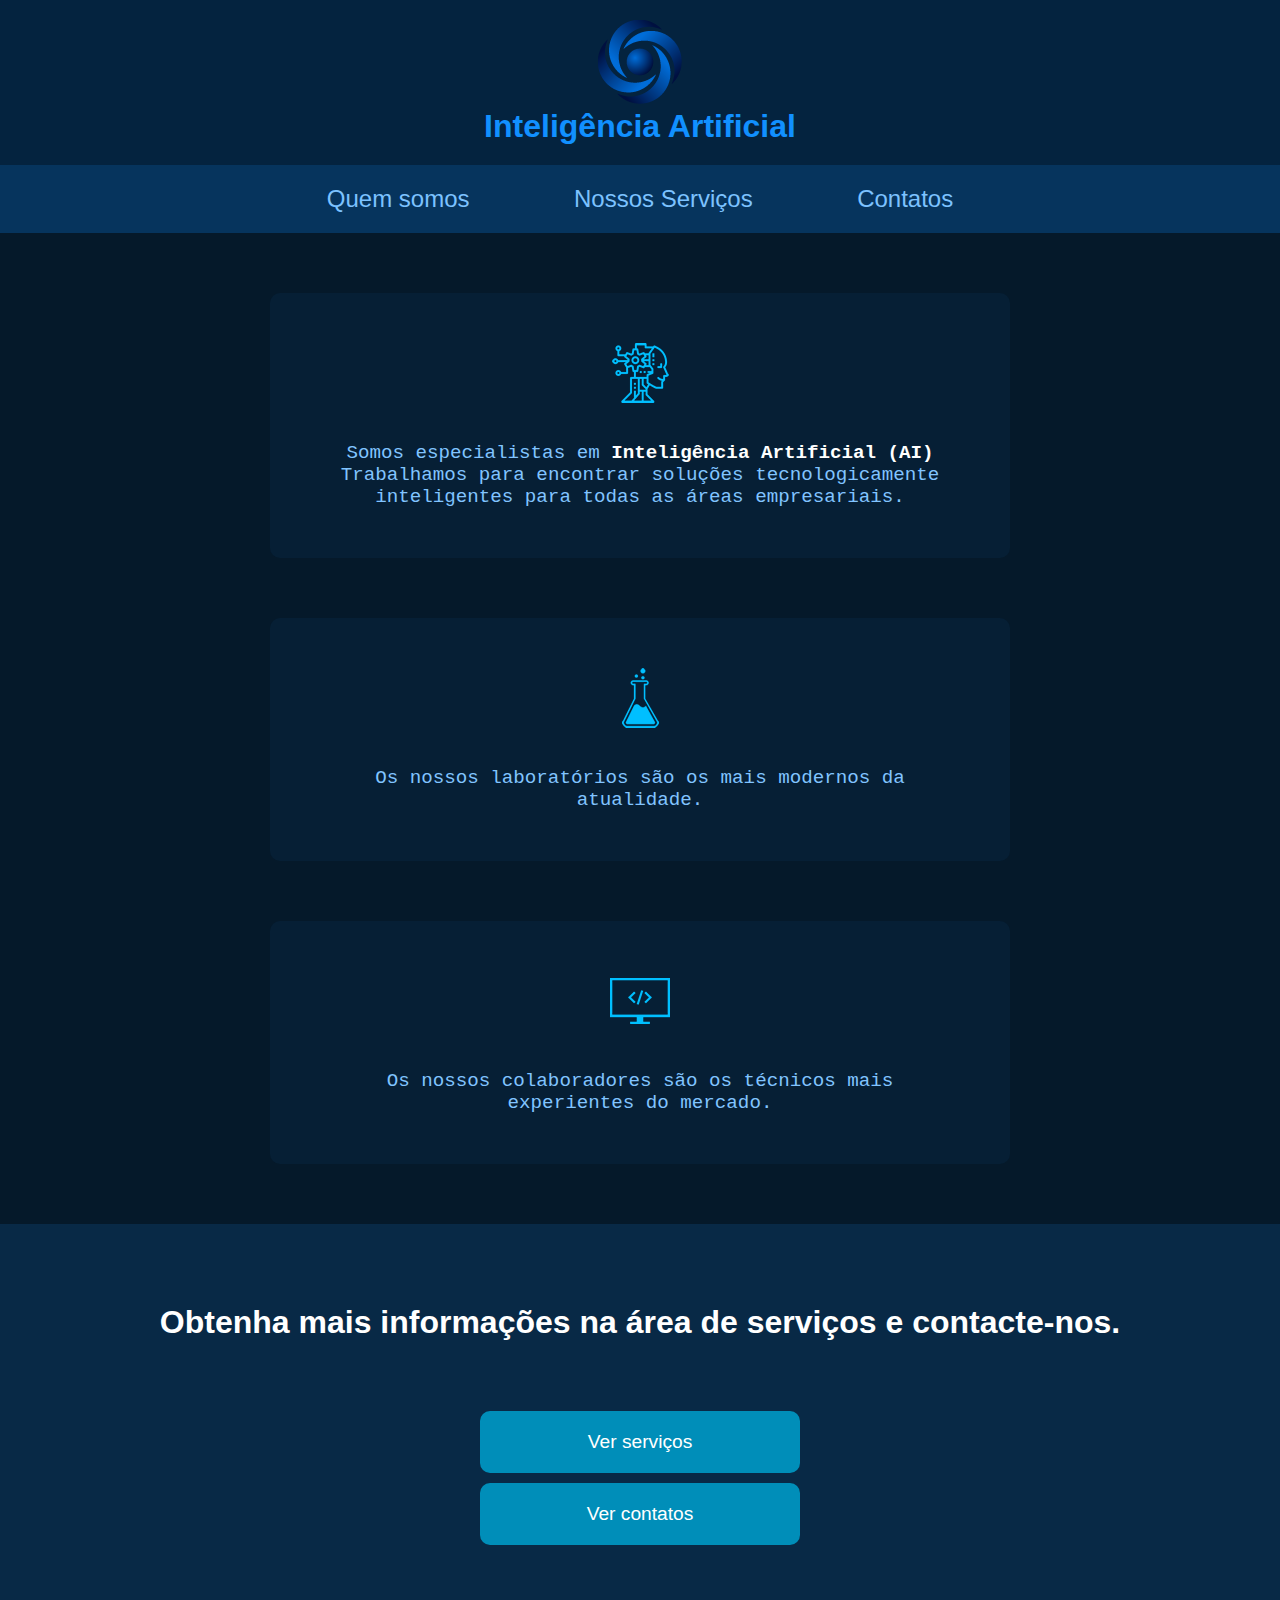
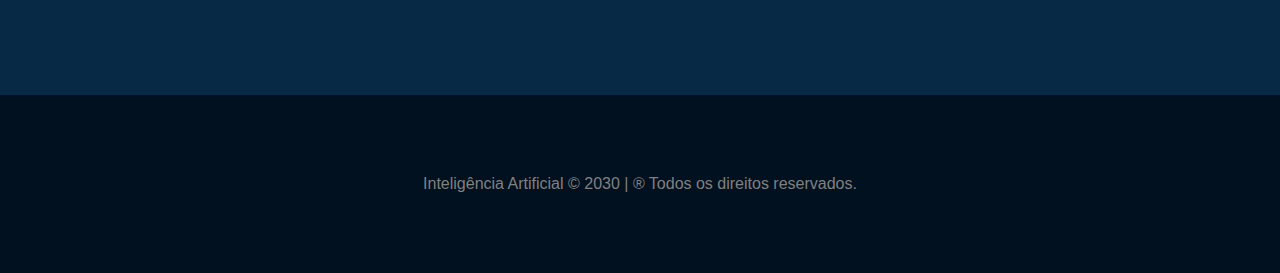
<file: index.html>
<!-- @format -->

<!DOCTYPE html>
<html lang="pt-br">
  <head>
    <meta charset="UTF-8" />
    <meta http-equiv="X-UA-Compatible" content="IE=edge" />
    <meta name="viewport" content="width=device-width, initial-scale=1.0" />
    <title>Inteligência Artificial</title>

    <link
      rel="shortcut icon"
      href="assets/img/logo_empresa.png"
      type="image/png"
    />

    <link rel="stylesheet" href="assets/css/estilos.css" />
  </head>
  <body>
    <header class="container-cabecalho">
      <a href="index.html">
        <img
          src="assets/img/logo_empresa.png"
          alt="Logo da Empresa"
          title="Inteligência Artificial"
        />
      </a>
      <h3>Inteligência Artificial</h3>
    </header>
    <nav class="container-navegacao">
      <a href="index.html">Quem somos</a>
      <a href="servicos.html">Nossos Serviços</a>
      <a href="contatos.html">Contatos</a>
    </nav>

    <section class="container-quem-somos">
      <article class="servico">
        <img
          class="icone"
          src="assets/img/icon_ai.png"
          alt="icone"
          alt="Inteligência Artificial"
        />
        <p class="servico-texto">
          Somos especialistas em
          <span class="servico-texto-realce">Inteligência Artificial (AI)</span
          ><br />
          Trabalhamos para encontrar soluções tecnologicamente inteligentes para
          todas as áreas empresariais.
        </p>
      </article>

      <article class="servico">
        <img
          class="icone"
          src="assets/img/icon_lab.png"
          alt="icone"
          alt="Laboratorio Moderno"
        />
        <p class="servico-texto">Os nossos laboratórios são os mais modernos da atualidade.</p>
      </article>

      <article class="servico">
        <img
          class="icone"
          src="assets/img/icon_computer.png"
          alt="icone"
          alt="Inteligência Artificial"
        />
        <p class="servico-texto">
          Os nossos colaboradores são os técnicos mais experientes do mercado.
        </p>
      </article>
    </section>

    <section class="container-servicos-contatos">
      <h1>Obtenha mais informações na área de serviços e contacte-nos.</h1>
      <div class="bnt-servicos-contatos">
        <a href="servicos.html">Ver serviços</a>
        <a href="contatos.html">Ver contatos</a>
      </div>
    </section>

    <footer>
      Inteligência Artificial &copy; 2030 | &reg; Todos os direitos reservados.
    </footer>
  </body>
</html>
</file>
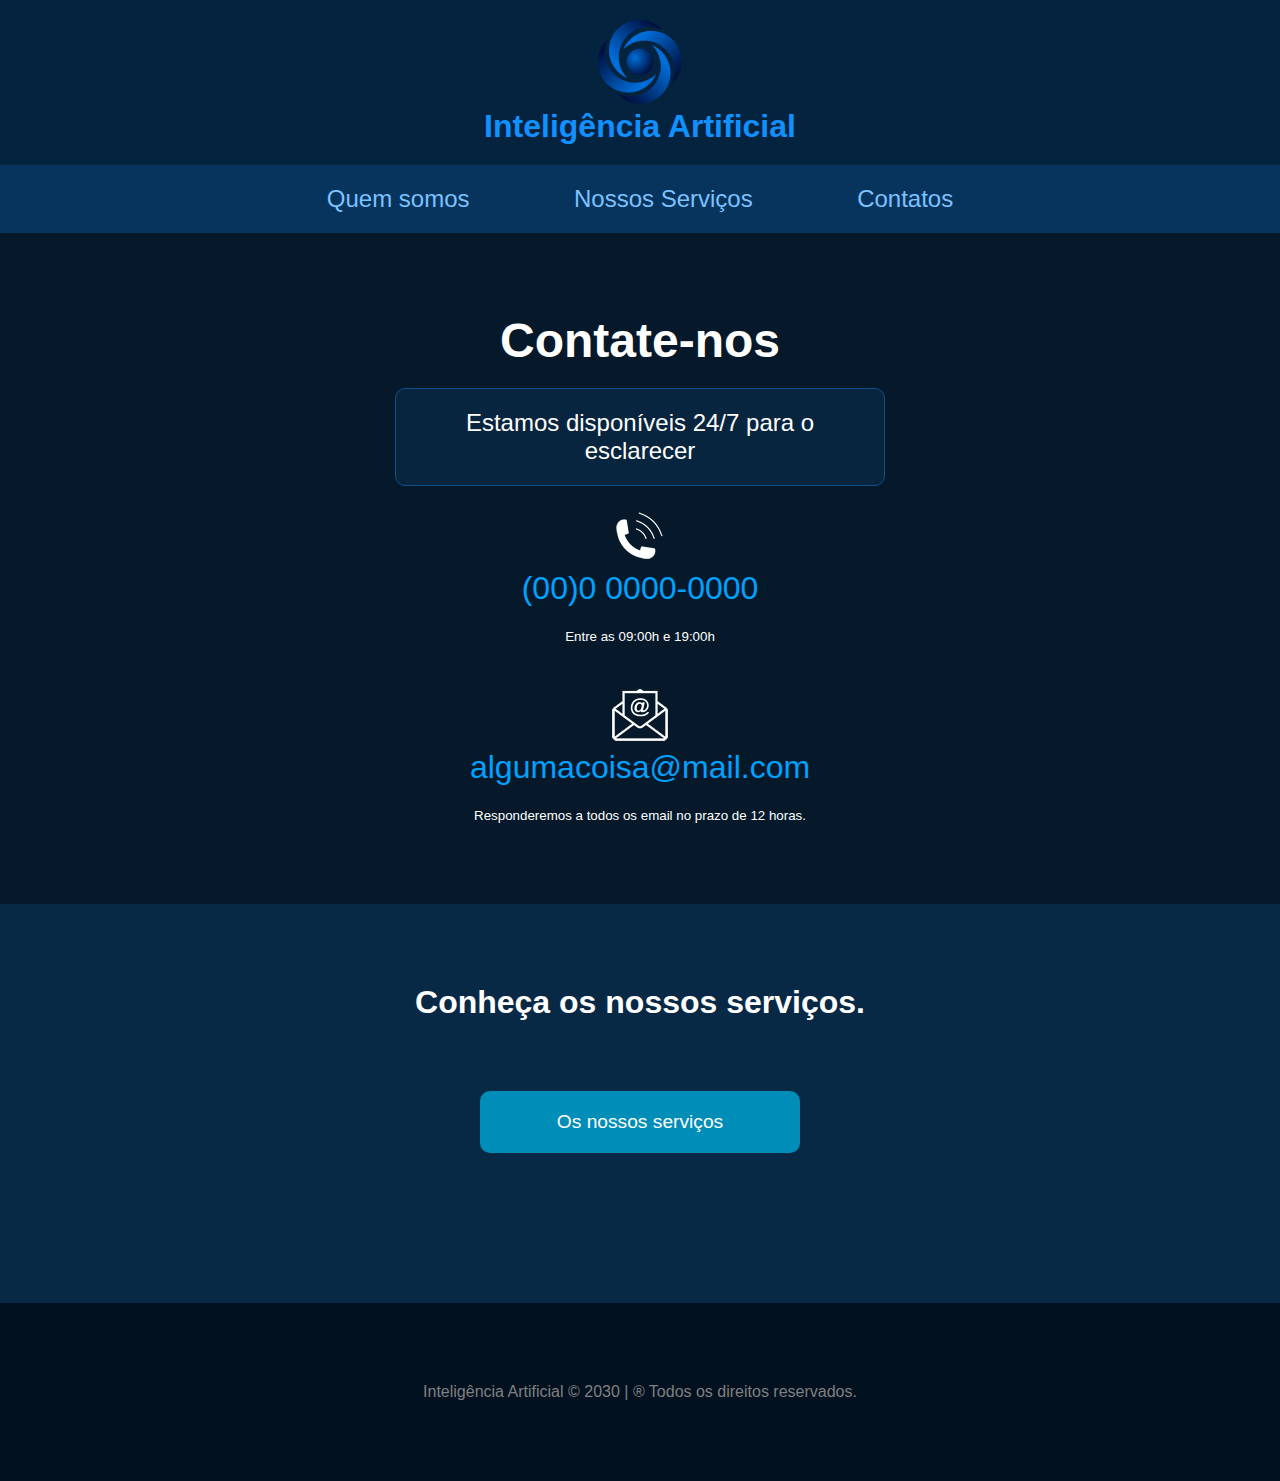
<file: contatos.html>
<!-- @format -->

<!DOCTYPE html>
<html lang="pt-br">
  <head>
    <meta charset="UTF-8" />
    <meta http-equiv="X-UA-Compatible" content="IE=edge" />
    <meta name="viewport" content="width=device-width, initial-scale=1.0" />
    <title>Inteligência Artificial</title>

    <link
      rel="shortcut icon"
      href="assets/img/logo_empresa.png"
      type="image/png"
    />

    <link rel="stylesheet" href="assets/css/estilos.css" />
  </head>
  <body>
    <header class="container-cabecalho">
      <a href="index.html">
        <img
          src="assets/img/logo_empresa.png"
          alt="Logo da Empresa"
          title="Inteligência Artificial"
        />
      </a>
      <h3>Inteligência Artificial</h3>
    </header>
    <nav class="container-navegacao">
      <a href="index.html">Quem somos</a>
      <a href="servicos.html">Nossos Serviços</a>
      <a href="contatos.html">Contatos</a>
    </nav>

    <section class="container-contatos">
      <h1 class="text-center">Contate-nos</h1>
      <h3 class="text-center">Estamos disponíveis 24/7 para o esclarecer</h3>
      <article class="text-center">
        <img src="assets/img/icon_phone.png" alt="Telefone" />
        <a href="tel:9190000-0000" class="contatos">(00)0 0000-0000</a>
        <small>Entre as 09:00h e 19:00h</small>
      </article>

      <article class="text-center margin-top-40">
        <img src="assets/img/icon_email.png" alt="Email" />
        <a href="mailto:algumacoisa@mail.com" class="contatos"
          >algumacoisa@mail.com</a
        >
        <small>Responderemos a todos os email no prazo de 12 horas.</small>
      </article>
    </section>

    <section class="container-servicos-contatos">
      <h1>Conheça os nossos serviços.</h1>
      <div class="bnt-servicos-contatos">
        <a href="servicos.html" class="btn">Os nossos serviços</a>
      </div>
    </section>

    <footer>
      Inteligência Artificial &copy; 2030 | &reg; Todos os direitos reservados.
    </footer>
  </body>
</html>
</file>
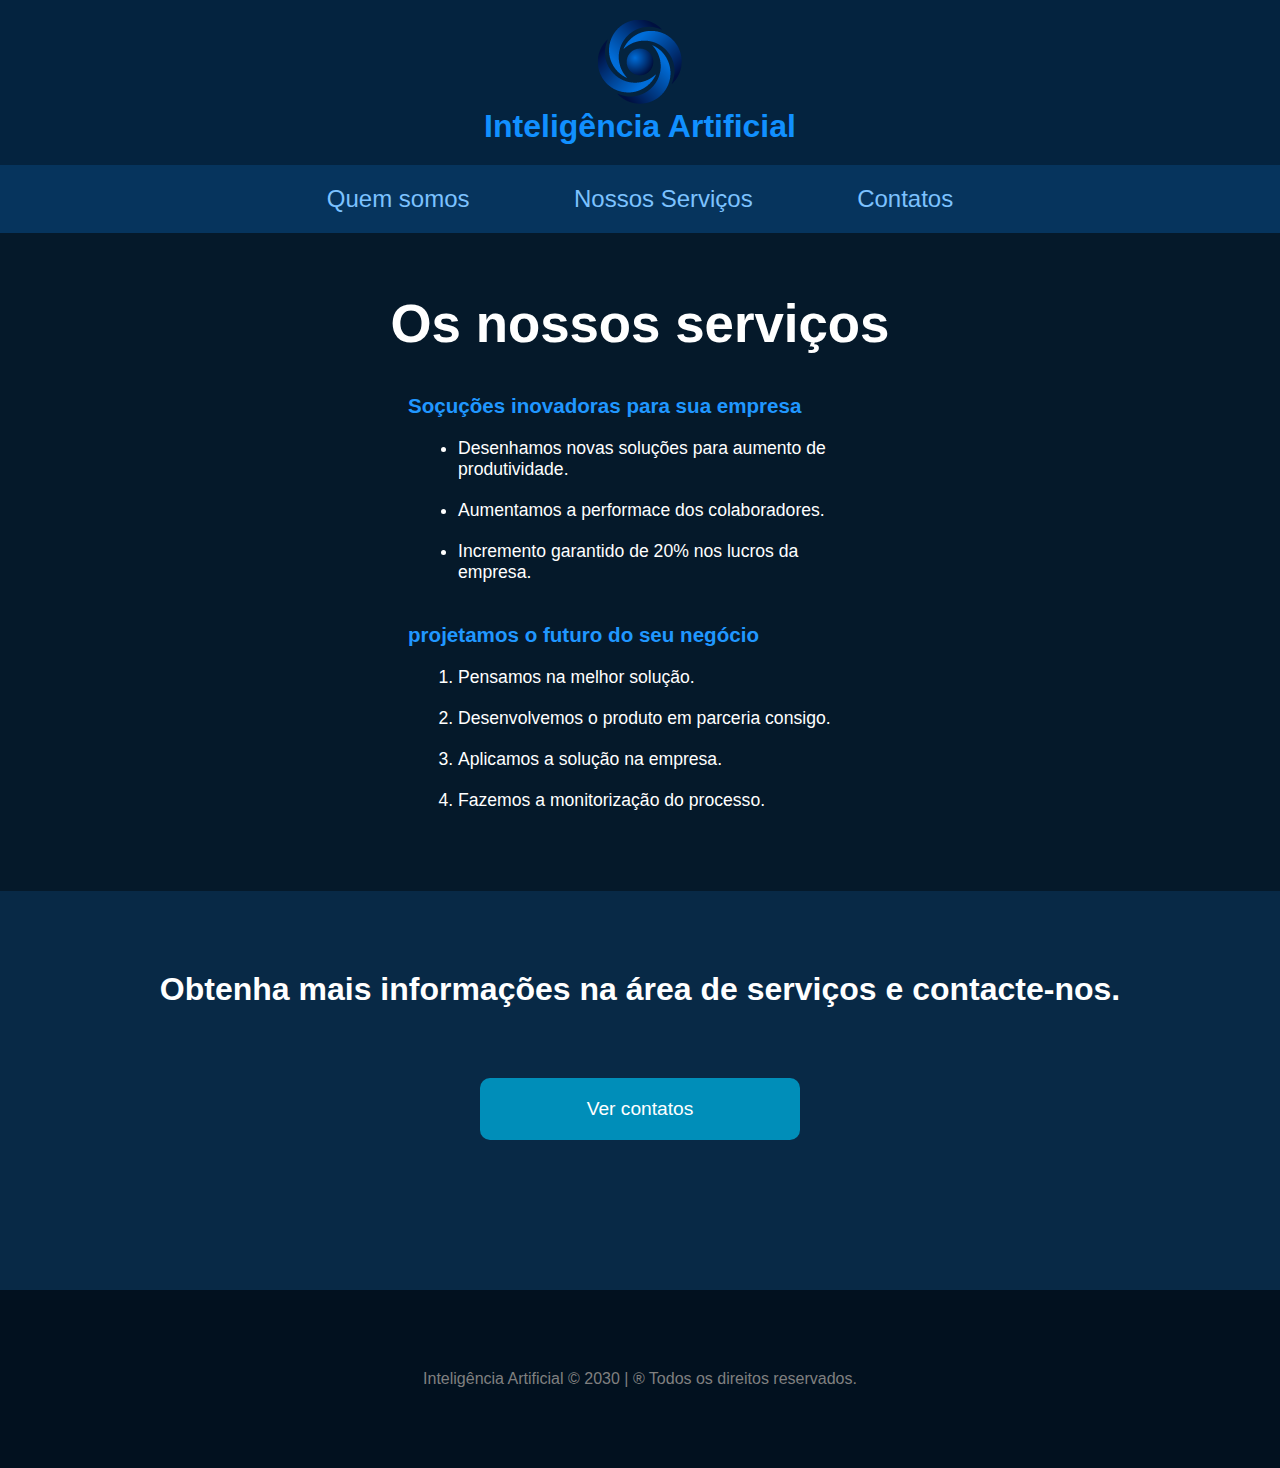
<file: servicos.html>
<!-- @format -->

<!DOCTYPE html>
<html lang="pt-br">
  <head>
    <meta charset="UTF-8" />
    <meta http-equiv="X-UA-Compatible" content="IE=edge" />
    <meta name="viewport" content="width=device-width, initial-scale=1.0" />
    <title>Inteligência Artificial</title>

    <link
      rel="shortcut icon"
      href="assets/img/logo_empresa.png"
      type="image/png"
    />

    <link rel="stylesheet" href="assets/css/estilos.css" />
  </head>
  <body>
    <header class="container-cabecalho">
      <a href="index.html">
        <img
          src="assets/img/logo_empresa.png"
          alt="Logo da Empresa"
          title="Inteligência Artificial"
        />
      </a>
      <h3>Inteligência Artificial</h3>
    </header>
    <nav class="container-navegacao">
      <a href="index.html">Quem somos</a>
      <a href="servicos.html">Nossos Serviços</a>
      <a href="contatos.html">Contatos</a>
    </nav>

    <section class="container-servicos">
      <h1 class="text-center">Os nossos serviços</h1>
      <article>
        <h3>Soçuções inovadoras para sua empresa</h3>
        <ul>
          <li>Desenhamos novas soluções para aumento de produtividade.</li>
          <li>Aumentamos a performace dos colaboradores.</li>
          <li>Incremento garantido de 20% nos lucros da empresa.</li>
        </ul>
      </article>

      <article>
        <h3>projetamos o futuro do seu negócio</h3>
        <ol>
          <li>Pensamos na melhor solução.</li>
          <li>Desenvolvemos o produto em parceria consigo.</li>
          <li>Aplicamos a solução na empresa.</li>
          <li>Fazemos a monitorização do processo.</li>
        </ol>
      </article>
    </section>

    <section class="container-servicos-contatos">
      <h1>Obtenha mais informações na área de serviços e contacte-nos.</h1>
      <div class="bnt-servicos-contatos">
        <a href="contatos.html">Ver contatos</a>
      </div>
    </section>

    <footer>
      Inteligência Artificial &copy; 2030 | &reg; Todos os direitos reservados.
    </footer>
  </body>
</html>
</file>
<file: assets/css/estilos.css>
*{
    margin: 0;
    padding: 0;
}

/*---geral------------------------------------------------------*/

body {
    font-family: Arial, Helvetica, sans-serif;
    color: white;
}

.text-center {
    text-align: center;
}

.margin-top-40 {
    margin-top: 40px;
}

/*--------------------------------------------------------------*/

.container-cabecalho {
    text-align: center;
    padding: 20px;
    background-color: #04233f;
}

.container-cabecalho h3 {
    font-weight: 600;
    font-size: 2em;
    color: #1190ff;
}

/*--------------------------------------------------------------*/

.container-navegacao {
    text-align: center;
    padding: 20px;
    background-color: #06345d;
}

.container-navegacao a {
    font-size: 1.5em;
    margin: 0px 50px;
    text-decoration: none;
    color: #7cc2ff;
}

.container-navegacao a:hover {
    color: #ffff;
}

/*--------------------------------------------------------------*/

.container-quem-somos {
    background-color: #05192a;
    overflow: auto;
}

.container-quem-somos .servico {
    float: center;
    margin: 60px auto;
    background-color: #061f35;
    width: 50%;
    padding: 50px;
    border-radius: 10px;
    text-align: center;
}

.container-quem-somos .servico .icone {
    margin-bottom: 15px;
}

.container-quem-somos .servico-texto {
    font-family: 'Courier New', Courier, monospace;
    margin-top: 20px;
    font-size: 1.2em;
    color: #81c4ff;
}

.servico-texto-realce {
    color: white;
    font-weight: bold;
}

.container-servicos-contatos {
    background-color: #082946;
    padding: 80px;
    text-align: center;
}

.container-servicos-contatos .bnt-servicos-contatos {
    padding: 60px;
    text-align: center;
}


.bnt-servicos-contatos a {
    display: block;
    max-width: 200px;
    text-decoration: none;
    font-size: 1.2em;
    background-color: #008eb9;
    color: white;
    padding: 20px 60px;
    margin: 10px auto;
    border-radius: 10px;
}

.bnt-servicos-contatos a:hover {
    background-color: white;
    color: black;
}

/*--------------------------------------------------------------*/

.container-servicos {
    background-color: #05192a;
    font-size: 1.1em;
    padding: 60px;
    overflow: auto;
}

.container-servicos h1 {
    font-size: 3em;
    color: white;
    margin-bottom: 20px;
}

.container-servicos h3 {
    color: #2097ff;
    padding: 20px 0;
}

.container-servicos article {
    width: 40%;
    margin: auto;
    float: center;
}

.container-servicos li {
    margin-bottom: 20px;
    margin-left: 50px;
    color: white;
}

/*--------------------------------------------------------------*/

.container-contatos {
    background-color: #05192a;
    padding: 80px;
}

.container-contatos h1 {
    font-size: 3em;
    color: white;
    margin-bottom: 20px;
}

.container-contatos h3 {
    font-size: 1.5em;
    font-weight: 100;
    width: 40%;
    margin: auto;
    color: white;
    margin-bottom: 20px;
    border: 1px solid #105088;
    background-color: #08253f;
    border-radius: 10px;
    padding: 20px;
}

.container-contatos .contatos {
    display: block;
    font-size: 2em;
    text-decoration: none;
    color: #00a2ff;
    margin-bottom: 20px;
}

/*--------------------------------------------------------------*/

footer {
    text-align: center;
    padding: 80px;
    background-color: #02111f;
    color: gray;
}
</file>
